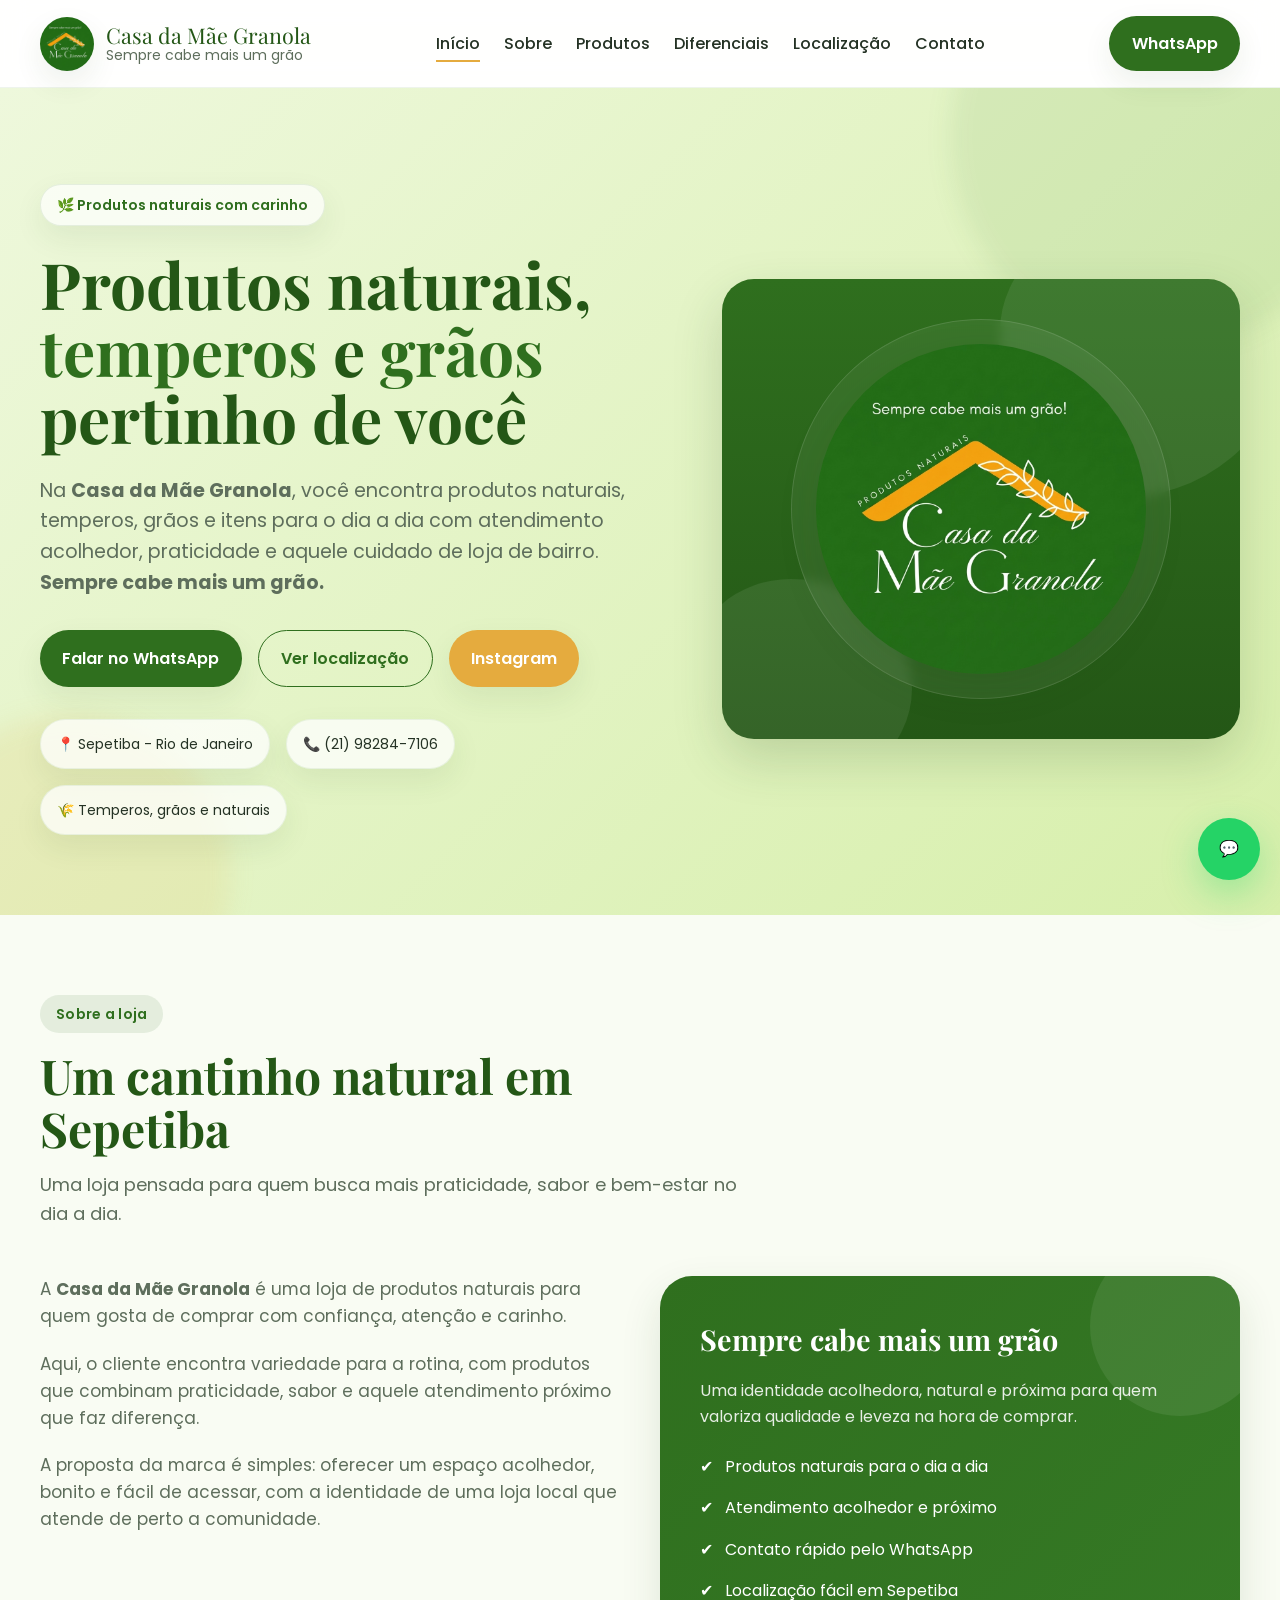
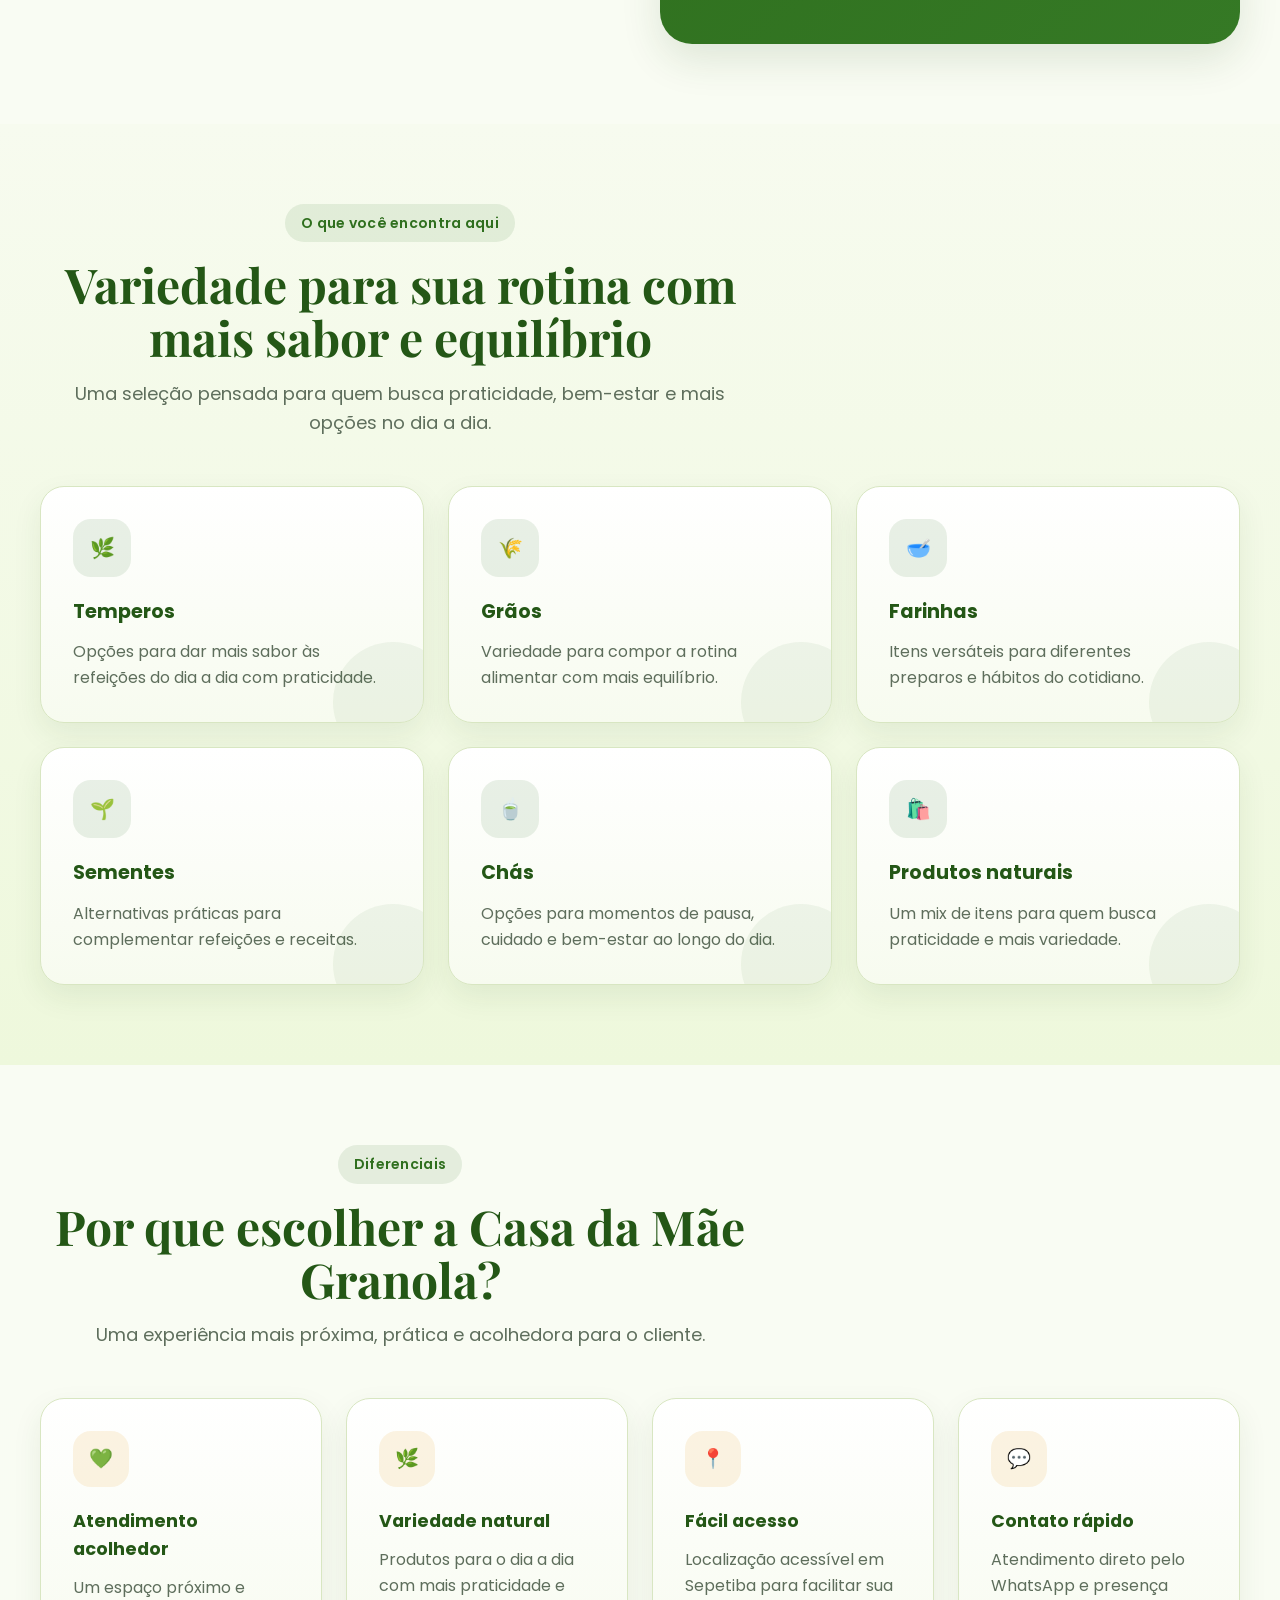
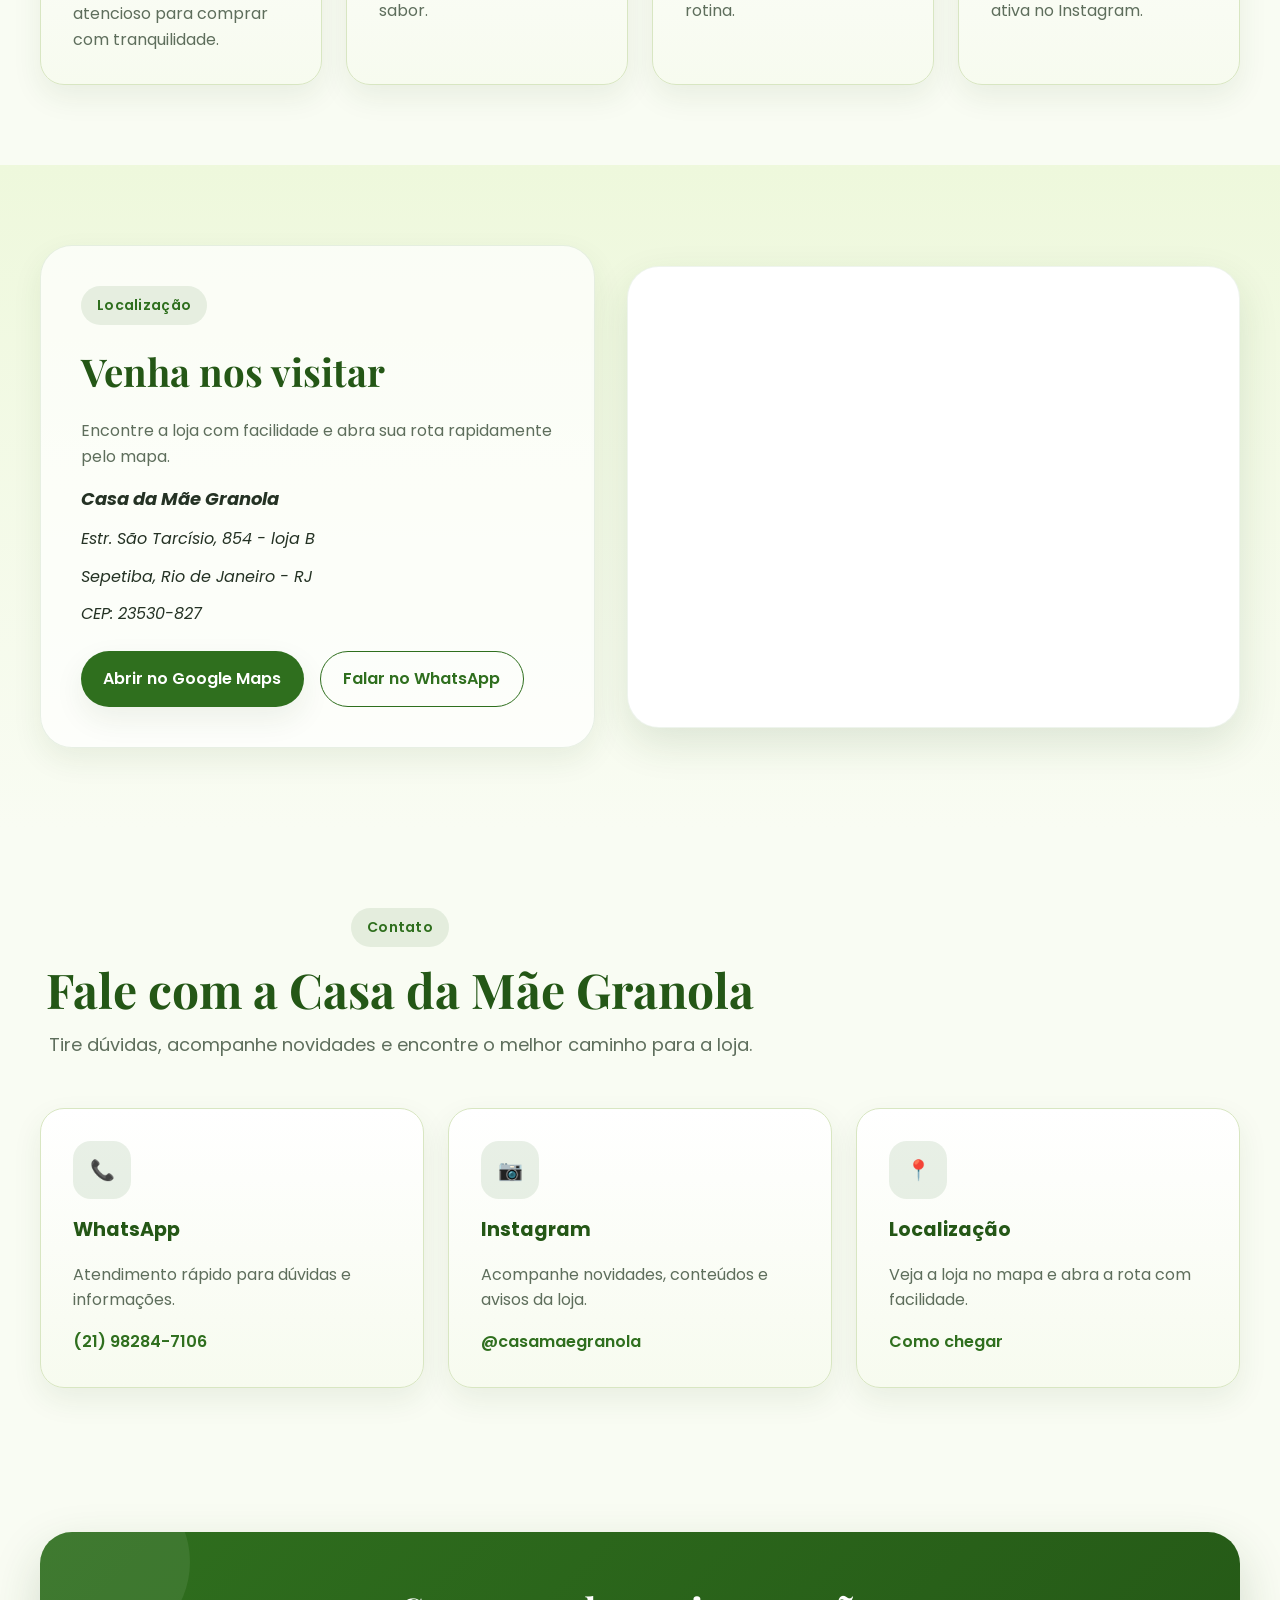
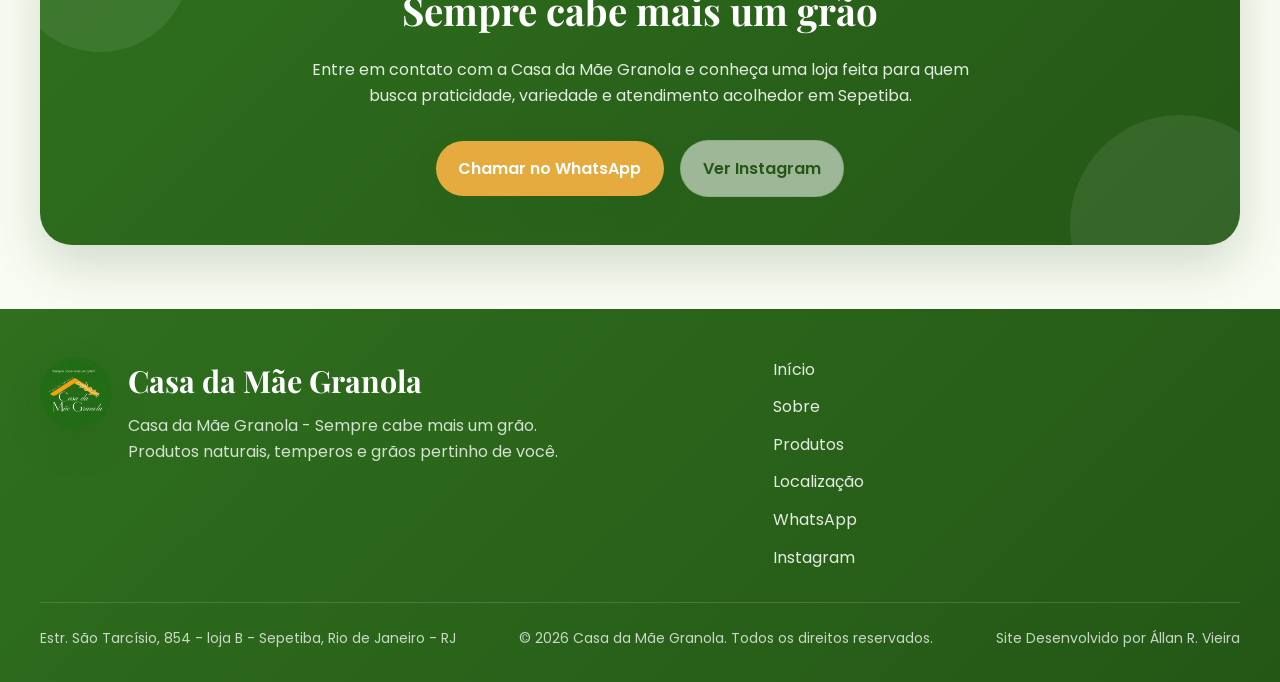
<file: index.html>
<!DOCTYPE html>
<html lang="pt-BR">
    <head>
    <meta charset="UTF-8" />
    <meta name="viewport" content="width=device-width, initial-scale=1.0" />

    <title>Casa da Mãe Granola | Produtos Naturais</title>
<script type="application/ld+json">
{
  "@context": "https://schema.org",
  "@type": "HealthFoodStore",
  "@id": "https://casa-mae-granola.netlify.app/#localbusiness",
  "name": "Casa da Mãe Granola",
  "alternateName": "Casa da Mãe Granola - Sempre cabe mais um grão",
  "description": "Loja de produtos naturais, temperos, grãos e itens para o dia a dia em Sepetiba, Rio de Janeiro.",
  "slogan": "Sempre cabe mais um grão",
  "url": "https://casa-mae-granola.netlify.app/",
  "image": "https://casa-mae-granola.netlify.app/assets/images/logo.png",
  "telephone": "+55 21 98284-7106",
  "address": {
    "@type": "PostalAddress",
    "streetAddress": "Estr. São Tarcísio, 854 - loja B",
    "addressLocality": "Rio de Janeiro",
    "addressRegion": "RJ",
    "postalCode": "23530-827",
    "addressCountry": "BR"
  },
  "areaServed": {
    "@type": "AdministrativeArea",
    "name": "Sepetiba"
  },
  "sameAs": [
    "https://www.instagram.com/casamaegranola/"
  ],
  "hasMap": "https://share.google/hAyukfzWMMVyBGpOT"
}
</script>

    <meta
        name="description"
        content="Casa da Mãe Granola - produtos naturais, temperos e grãos em Sepetiba. Fale pelo WhatsApp, veja a localização e acompanhe no Instagram."
    />
    <meta
        name="keywords"
        content="produtos naturais, temperos, grãos, Sepetiba, Rio de Janeiro, Casa da Mãe Granola"
    />
    <meta name="author" content="Casa da Mãe Granola" />
    <meta name="theme-color" content="#2f6f1e" />

    <!-- Open Graph -->
    <meta property="og:title" content="Casa da Mãe Granola" />
    <meta
        property="og:description"
        content="Sempre cabe mais um grão. Produtos naturais, temperos e grãos pertinho de você."
    />
    <meta property="og:type" content="website" />
    <meta property="og:locale" content="pt_BR" />
    <meta property="og:image" content="./assets/images/logo.png" />

    <!-- Fontes -->
    <link rel="preconnect" href="https://fonts.googleapis.com" />
    <link rel="preconnect" href="https://fonts.gstatic.com" crossorigin />
    <link
        href="https://fonts.googleapis.com/css2?family=Playfair+Display:wght@500;600;700&family=Poppins:wght@400;500;600;700&display=swap"
        rel="stylesheet"
    />

    <!-- Favicons -->
    <link rel="icon" type="image/png" href="/favicon-96x96.png" sizes="96x96" />
    <link rel="icon" type="image/svg+xml" href="/favicon.svg" />
    <link rel="shortcut icon" href="/favicon.ico" />
    <link rel="apple-touch-icon" sizes="180x180" href="/apple-touch-icon.png" />
    <meta name="apple-mobile-web-app-title" content="Casa da Mãe Granola" />
    <link rel="manifest" href="/site.webmanifest" />

    <!-- CSS -->
    <link rel="stylesheet" href="./css/reset.css" />
    <link rel="stylesheet" href="./css/variables.css" />
    <link rel="stylesheet" href="./css/style.css" />
    <link rel="stylesheet" href="./css/responsive.css" />

    
    <!-- JS -->
    <script src="./js/main.js" defer></script>
    </head>

  <body>
    <!-- HEADER -->
    <header class="header">
  <nav class="nav" aria-label="Navegação principal">
    <div class="container nav__wrapper">
      <a href="#inicio" class="brand">
        <img
          src="./assets/images/logo.png"
          alt="Logo da Casa da Mãe Granola"
          class="brand__logo"
        />
        <div class="brand__text">
          <span class="brand__name">Casa da Mãe Granola</span>
          <span class="brand__slogan">Sempre cabe mais um grão</span>
        </div>
      </a>

      <button
        class="nav__toggle"
        type="button"
        aria-label="Abrir menu"
        aria-expanded="false"
        aria-controls="menu-principal"
      >
        ☰
      </button>

      <div class="nav__menu" id="menu-principal">
        <a href="#inicio" class="nav__link is-active">Início</a>
        <a href="#sobre" class="nav__link">Sobre</a>
        <a href="#produtos" class="nav__link">Produtos</a>
        <a href="#diferenciais" class="nav__link">Diferenciais</a>
        <a href="#localizacao" class="nav__link">Localização</a>
        <a href="#contato" class="nav__link">Contato</a>
      </div>

      <div class="nav__cta">
        <a
          href="https://wa.me/5521982847106"
          class="btn btn--primary"
          target="_blank"
          rel="noopener noreferrer"
        >
          WhatsApp
        </a>
      </div>
    </div>
  </nav>
</header>

    <main>
      <!-- HERO -->
      <section class="hero" aria-labelledby="hero-title" id="inicio">
        <div class="container hero__wrapper" >
          <div class="hero__content">
            <div class="hero__badge">🌿 Produtos naturais com carinho</div>

            <h1 class="hero__title" id="hero-title">
              Produtos naturais, <strong>temperos</strong> e
              <strong>grãos</strong> pertinho de você
            </h1>

            <p class="hero__text">
              Na <strong>Casa da Mãe Granola</strong>, você encontra produtos
              naturais, temperos, grãos e itens para o dia a dia com atendimento
              acolhedor, praticidade e aquele cuidado de loja de bairro.
              <strong>Sempre cabe mais um grão.</strong>
            </p>

            <div class="hero__actions">
              <a
                href="https://wa.me/5521982847106"
                class="btn btn--primary"
                target="_blank"
                rel="noopener noreferrer"
              >
                Falar no WhatsApp
              </a>

              <a href="#localizacao" class="btn btn--outline">
                Ver localização
              </a>

              <a
                href="https://www.instagram.com/casamaegranola/"
                class="btn btn--secondary"
                target="_blank"
                rel="noopener noreferrer"
              >
                Instagram
              </a>
            </div>

            <div class="hero__meta">
              <div class="hero__meta-item">📍 Sepetiba - Rio de Janeiro</div>
              <div class="hero__meta-item">📞 (21) 98284-7106</div>
              <div class="hero__meta-item">🌾 Temperos, grãos e naturais</div>
            </div>
          </div>

          <div class="hero__visual">
            <div class="hero__visual-card">
              <div class="hero__logo-wrap">
                <img
                  src="./assets/images/logo.png"
                  alt="Logo da Casa da Mãe Granola em destaque"
                  class="hero__logo"
                />
              </div>
            </div>
          </div>
        </div>
      </section>

      <!-- SOBRE -->
      <section class="about section section--light" id="sobre">
        <div class="container">
          <div class="section-heading">
            <span class="section-tag">Sobre a loja</span>
            <h2>Um cantinho natural em Sepetiba</h2>
            <p>
              Uma loja pensada para quem busca mais praticidade, sabor e
              bem-estar no dia a dia.
            </p>
          </div>

          <div class="about__grid">
            <div class="about__content">
              <p>
                A <strong>Casa da Mãe Granola</strong> é uma loja de produtos
                naturais para quem gosta de comprar com confiança, atenção e
                carinho.
              </p>

              <p>
                Aqui, o cliente encontra variedade para a rotina, com produtos
                que combinam praticidade, sabor e aquele atendimento próximo que
                faz diferença.
              </p>

              <p>
                A proposta da marca é simples: oferecer um espaço acolhedor,
                bonito e fácil de acessar, com a identidade de uma loja local
                que atende de perto a comunidade.
              </p>
            </div>

            <aside class="about__box" aria-label="Resumo da proposta da loja">
              <h3>Sempre cabe mais um grão</h3>
              <p>
                Uma identidade acolhedora, natural e próxima para quem valoriza
                qualidade e leveza na hora de comprar.
              </p>

              <ul class="about__list">
                <li><span>✔</span><span>Produtos naturais para o dia a dia</span></li>
                <li><span>✔</span><span>Atendimento acolhedor e próximo</span></li>
                <li><span>✔</span><span>Contato rápido pelo WhatsApp</span></li>
                <li><span>✔</span><span>Localização fácil em Sepetiba</span></li>
              </ul>
            </aside>
          </div>
        </div>
      </section>

      <!-- PRODUTOS -->
      <section class="products section section--green" id="produtos">
        <div class="container">
          <div class="section-heading text-center">
            <span class="section-tag">O que você encontra aqui</span>
            <h2>Variedade para sua rotina com mais sabor e equilíbrio</h2>
            <p>
              Uma seleção pensada para quem busca praticidade, bem-estar e mais
              opções no dia a dia.
            </p>
          </div>

          <div class="products__grid">
            <article class="card product-card">
              <div class="product-card__icon">🌿</div>
              <h3>Temperos</h3>
              <p>
                Opções para dar mais sabor às refeições do dia a dia com
                praticidade.
              </p>
            </article>

            <article class="card product-card">
              <div class="product-card__icon">🌾</div>
              <h3>Grãos</h3>
              <p>
                Variedade para compor a rotina alimentar com mais equilíbrio.
              </p>
            </article>

            <article class="card product-card">
              <div class="product-card__icon">🥣</div>
              <h3>Farinhas</h3>
              <p>
                Itens versáteis para diferentes preparos e hábitos do
                cotidiano.
              </p>
            </article>

            <article class="card product-card">
              <div class="product-card__icon">🌱</div>
              <h3>Sementes</h3>
              <p>
                Alternativas práticas para complementar refeições e receitas.
              </p>
            </article>

            <article class="card product-card">
              <div class="product-card__icon">🍵</div>
              <h3>Chás</h3>
              <p>
                Opções para momentos de pausa, cuidado e bem-estar ao longo do
                dia.
              </p>
            </article>

            <article class="card product-card">
              <div class="product-card__icon">🛍️</div>
              <h3>Produtos naturais</h3>
              <p>
                Um mix de itens para quem busca praticidade e mais variedade.
              </p>
            </article>
          </div>
        </div>
      </section>

      <!-- DIFERENCIAIS -->
      <section class="benefits section section--light" id="diferenciais">
        <div class="container">
          <div class="section-heading text-center">
            <span class="section-tag">Diferenciais</span>
            <h2>Por que escolher a Casa da Mãe Granola?</h2>
            <p>
              Uma experiência mais próxima, prática e acolhedora para o cliente.
            </p>
          </div>

          <div class="benefits__grid">
            <article class="card benefit-card">
              <div class="benefit-card__icon">💚</div>
              <h3>Atendimento acolhedor</h3>
              <p>
                Um espaço próximo e atencioso para comprar com tranquilidade.
              </p>
            </article>

            <article class="card benefit-card">
              <div class="benefit-card__icon">🌿</div>
              <h3>Variedade natural</h3>
              <p>
                Produtos para o dia a dia com mais praticidade e sabor.
              </p>
            </article>

            <article class="card benefit-card">
              <div class="benefit-card__icon">📍</div>
              <h3>Fácil acesso</h3>
              <p>
                Localização acessível em Sepetiba para facilitar sua rotina.
              </p>
            </article>

            <article class="card benefit-card">
              <div class="benefit-card__icon">💬</div>
              <h3>Contato rápido</h3>
              <p>
                Atendimento direto pelo WhatsApp e presença ativa no Instagram.
              </p>
            </article>
          </div>
        </div>
      </section>

      <!-- LOCALIZAÇÃO -->
      <section class="location section section--green" id="localizacao">
        <div class="container location__wrapper">
          <div class="location__info">
            <span class="section-tag">Localização</span>
            <h2>Venha nos visitar</h2>
            <p>
              Encontre a loja com facilidade e abra sua rota rapidamente pelo
              mapa.
            </p>

            <address class="location__address">
              <strong>Casa da Mãe Granola</strong>
              <span>Estr. São Tarcísio, 854 - loja B</span>
              <span>Sepetiba, Rio de Janeiro - RJ</span>
              <span>CEP: 23530-827</span>
            </address>

            <div class="location__actions">
              <a
                href="https://share.google/hAyukfzWMMVyBGpOT"
                class="btn btn--primary"
                target="_blank"
                rel="noopener noreferrer"
              >
                Abrir no Google Maps
              </a>

              <a
                href="https://wa.me/5521982847106"
                class="btn btn--outline"
                target="_blank"
                rel="noopener noreferrer"
              >
                Falar no WhatsApp
              </a>
            </div>
          </div>

          <div class="location__map">
            <iframe
              src="https://www.google.com/maps/embed?pb=!1m18!1m12!1m3!1d918.2997459625!2d-43.689264660118866!3d-22.979709247539127!2m3!1f0!2f0!3f0!3m2!1i1024!2i768!4f13.1!3m3!1m2!1s0x9bf1f60f7d0a13%3A0x73dc154243d7b686!2sCasa%20da%20m%C3%A3e%20Granola!5e0!3m2!1spt-BR!2sbr!4v1780497901758!5m2!1spt-BR!2sbr"
              width="600"
              height="450"
              style="border: 0"
              allowfullscreen=""
              loading="lazy"
              referrerpolicy="no-referrer-when-downgrade"
              title="Mapa da Casa da Mãe Granola"
            ></iframe>
          </div>
        </div>
      </section>

      <!-- CONTATO -->
      <section class="contact section section--light" id="contato">
        <div class="container">
          <div class="section-heading text-center">
            <span class="section-tag">Contato</span>
            <h2>Fale com a Casa da Mãe Granola</h2>
            <p>
              Tire dúvidas, acompanhe novidades e encontre o melhor caminho para
              a loja.
            </p>
          </div>

          <div class="contact__grid">
            <a
              href="https://wa.me/5521982847106"
              class="card contact-card"
              target="_blank"
              rel="noopener noreferrer"
            >
              <div class="contact-card__icon">📞</div>
              <h3>WhatsApp</h3>
              <p>Atendimento rápido para dúvidas e informações.</p>
              <span class="contact-card__link">(21) 98284-7106</span>
            </a>

            <a
              href="https://www.instagram.com/casamaegranola/"
              class="card contact-card"
              target="_blank"
              rel="noopener noreferrer"
            >
              <div class="contact-card__icon">📷</div>
              <h3>Instagram</h3>
              <p>Acompanhe novidades, conteúdos e avisos da loja.</p>
              <span class="contact-card__link">@casamaegranola</span>
            </a>

            <a
              href="https://share.google/hAyukfzWMMVyBGpOT"
              class="card contact-card"
              target="_blank"
              rel="noopener noreferrer"
            >
              <div class="contact-card__icon">📍</div>
              <h3>Localização</h3>
              <p>Veja a loja no mapa e abra a rota com facilidade.</p>
              <span class="contact-card__link">Como chegar</span>
            </a>
          </div>
        </div>
      </section>

      <!-- CTA FINAL -->
      <section class="cta-final section section--light" aria-labelledby="cta-final-title">
        <div class="container">
          <div class="cta-final__box">
            <div class="cta-final__content">
              <h2 id="cta-final-title">Sempre cabe mais um grão</h2>
              <p>
                Entre em contato com a Casa da Mãe Granola e conheça uma loja
                feita para quem busca praticidade, variedade e atendimento
                acolhedor em Sepetiba.
              </p>

              <div class="cta-final__actions">
                <a
                  href="https://wa.me/5521982847106"
                  class="btn btn--secondary"
                  target="_blank"
                  rel="noopener noreferrer"
                >
                  Chamar no WhatsApp
                </a>

                <a
                  href="https://www.instagram.com/casamaegranola/"
                  class="btn btn--ghost"
                  target="_blank"
                  rel="noopener noreferrer"
                >
                  Ver Instagram
                </a>
              </div>
            </div>
          </div>
        </div>
      </section>
    </main>

    <!-- FOOTER -->
    <footer class="footer">
      <div class="container">
        <div class="footer__top">
          <div class="footer__brand">
            <img
              src="./assets/images/logo.png"
              alt="Logo da Casa da Mãe Granola no rodapé"
              class="footer__logo"
            />

            <div class="footer__brand-text">
              <h3>Casa da Mãe Granola</h3>
              <p>Casa da Mãe Granola - Sempre cabe mais um grão.</p>
              <p>Produtos naturais, temperos e grãos pertinho de você.</p>
            </div>
          </div>

          <div class="footer__links">
            <a href="#inicio">Início</a>
            <a href="#sobre">Sobre</a>
            <a href="#produtos">Produtos</a>
            <a href="#localizacao">Localização</a>
            <a
              href="https://wa.me/5521982847106"
              target="_blank"
              rel="noopener noreferrer"
            >
              WhatsApp
            </a>
            <a
              href="https://www.instagram.com/casamaegranola/"
              target="_blank"
              rel="noopener noreferrer"
            >
              Instagram
            </a>
          </div>
        </div>

        <div class="footer__bottom">
          <p>Estr. São Tarcísio, 854 - loja B - Sepetiba, Rio de Janeiro - RJ</p>
          <p>© 2026 Casa da Mãe Granola. Todos os direitos reservados.</p>
          <a
          href="https://linkedin.com/in/allanrvieira"
          target="_blank"
          rel="noopener noreferrer">
          Site Desenvolvido por Állan R. Vieira
          </a>
        </div>
      </div>
    </footer>

    <!-- BOTÃO FLUTUANTE WHATSAPP -->
    <a
      href="https://wa.me/5521982847106"
      class="floating-whatsapp"
      target="_blank"
      rel="noopener noreferrer"
      aria-label="Conversar no WhatsApp"
      title="Conversar no WhatsApp"
    >
      💬
    </a>
  </body>
</html>
</file>
<file: css/variables.css>
/* =========================
   VARIABLES CSS
   ========================= */

:root {
  /* Cores principais da marca */
  --color-primary: #2f6f1e;
  --color-primary-dark: #245716;
  --color-primary-soft: #3e8a2b;

  --color-secondary: #b8dc7e;
  --color-secondary-light: #d7efab;
  --color-secondary-extra-light: #eef8dc;

  --color-accent: #e5ab3e;
  --color-accent-dark: #cf9326;

  --color-white: #ffffff;
  --color-black: #111111;

  --color-text: #243224;
  --color-text-soft: #5e6e5c;
  --color-border: #d8e6c2;
  --color-surface: #f9fcf3;

  /* Gradientes */
  --gradient-hero: linear-gradient(135deg, #eef8dc 0%, #d7efab 100%);
  --gradient-card: linear-gradient(180deg, #ffffff 0%, #f7fbef 100%);
  --gradient-footer: linear-gradient(135deg, #2f6f1e 0%, #245716 100%);

  /* Tipografia */
  --font-title: "Playfair Display", Georgia, "Times New Roman", serif;
  --font-body: "Poppins", Arial, Helvetica, sans-serif;

  /* Tamanhos de fonte */
  --fs-xs: 0.75rem;
  --fs-sm: 0.875rem;
  --fs-base: 1rem;
  --fs-md: 1.125rem;
  --fs-lg: 1.25rem;
  --fs-xl: 1.5rem;
  --fs-2xl: 2rem;
  --fs-3xl: 2.75rem;
  --fs-4xl: 3.5rem;

  /* Peso */
  --fw-regular: 400;
  --fw-medium: 500;
  --fw-semibold: 600;
  --fw-bold: 700;

  /* Espaçamentos */
  --space-1: 0.25rem;
  --space-2: 0.5rem;
  --space-3: 0.75rem;
  --space-4: 1rem;
  --space-5: 1.25rem;
  --space-6: 1.5rem;
  --space-8: 2rem;
  --space-10: 2.5rem;
  --space-12: 3rem;
  --space-16: 4rem;
  --space-20: 5rem;
  --space-24: 6rem;

  /* Bordas */
  --radius-sm: 10px;
  --radius-md: 16px;
  --radius-lg: 24px;
  --radius-xl: 32px;
  --radius-pill: 999px;

  /* Sombra */
  --shadow-soft: 0 12px 30px rgba(34, 71, 28, 0.08);
  --shadow-medium: 0 16px 40px rgba(34, 71, 28, 0.12);
  --shadow-strong: 0 20px 50px rgba(34, 71, 28, 0.18);

  /* Layout */
  --container-width: 1200px;
  --header-height: 88px;

  /* Transições */
  --transition-fast: 0.2s ease;
  --transition-base: 0.3s ease;
  --transition-slow: 0.45s ease;
}
</file>
<file: css/style.css>
/* =========================
   BASE
   ========================= */

body {
  font-family: var(--font-body);
  font-size: var(--fs-base);
  font-weight: var(--fw-regular);
  line-height: 1.6;
  color: var(--color-text);
  background-color: var(--color-surface);
  padding-top: var(--header-height);
}

html {
  scroll-behavior: smooth;
}

section[id] {
  scroll-margin-top: calc(var(--header-height) + 24px);
}

html,
body {
  overflow-x: hidden;
}

main {
  display: block;
}

section[id] {
  scroll-margin-top: calc(var(--header-height) + 24px);
}

.container {
  width: min(100% - 2rem, var(--container-width));
  margin-inline: auto;
}

.section {
  padding: var(--space-20) 0;
  position: relative;
}

.section--light {
  background-color: var(--color-surface);
}

.section--green {
  background: linear-gradient(180deg, #f7fbef 0%, #eef8dc 100%);
}

.section-heading {
  max-width: 720px;
  margin-bottom: var(--space-12);
}

.section-tag {
  display: inline-flex;
  align-items: center;
  gap: var(--space-2);
  padding: 0.5rem 1rem;
  border-radius: var(--radius-pill);
  background-color: rgba(47, 111, 30, 0.1);
  color: var(--color-primary);
  font-size: var(--fs-sm);
  font-weight: var(--fw-semibold);
  letter-spacing: 0.02em;
  margin-bottom: var(--space-4);
}

.section-heading h2 {
  font-family: var(--font-title);
  font-size: clamp(2rem, 4vw, 3rem);
  line-height: 1.1;
  color: var(--color-primary-dark);
  margin-bottom: var(--space-4);
}

.section-heading p {
  font-size: var(--fs-md);
  color: var(--color-text-soft);
}

.highlight {
  color: var(--color-primary);
}

.text-center {
  text-align: center;
}

.muted {
  color: var(--color-text-soft);
}

/* =========================
   BOTÕES
   ========================= */

.btn {
  display: inline-flex;
  align-items: center;
  justify-content: center;
  gap: var(--space-2);
  min-height: 52px;
  padding: 0.9rem 1.4rem;
  border-radius: var(--radius-pill);
  font-weight: var(--fw-semibold);
  font-size: var(--fs-base);
  transition:
    transform var(--transition-base),
    box-shadow var(--transition-base),
    background-color var(--transition-base),
    color var(--transition-base),
    border-color var(--transition-base);
}

.btn:hover {
  transform: translateY(-2px);
}

.btn--primary {
  background-color: var(--color-primary);
  color: var(--color-white);
  box-shadow: var(--shadow-soft);
}

.btn--primary:hover {
  background-color: var(--color-primary-dark);
  box-shadow: var(--shadow-medium);
}

.btn--secondary {
  background-color: var(--color-accent);
  color: var(--color-white);
  box-shadow: var(--shadow-soft);
}

.btn--secondary:hover {
  background-color: var(--color-accent-dark);
  box-shadow: var(--shadow-medium);
}

.btn--outline {
  border: 1.5px solid var(--color-primary);
  color: var(--color-primary);
  background-color: transparent;
}

.btn--outline:hover {
  background-color: rgba(47, 111, 30, 0.08);
}

.btn--ghost {
  background-color: rgba(255, 255, 255, 0.55);
  color: var(--color-primary-dark);
  border: 1px solid rgba(47, 111, 30, 0.14);
}

.btn--ghost:hover {
  background-color: rgba(255, 255, 255, 0.9);
}

/* =========================
   CARDS
   ========================= */

.card {
  background: var(--gradient-card);
  border: 1px solid var(--color-border);
  border-radius: var(--radius-lg);
  padding: var(--space-8);
  box-shadow: var(--shadow-soft);
  transition:
    transform var(--transition-base),
    box-shadow var(--transition-base),
    border-color var(--transition-base);
}

.card:hover {
  transform: translateY(-4px);
  box-shadow: var(--shadow-medium);
  border-color: rgba(47, 111, 30, 0.18);
}

/* =========================
   HEADER
   ========================= */

.header {
  position: fixed;
  top: 0;
  left: 0;
  width: 100%;
  z-index: 1000;
  height: var(--header-height);
  background-color: rgba(255, 255, 255, 0.92);
  backdrop-filter: blur(12px);
  border-bottom: 1px solid rgba(47, 111, 30, 0.08);
  transition:
    background-color var(--transition-base),
    box-shadow var(--transition-base),
    border-color var(--transition-base);
}

.header.is-scrolled {
  box-shadow: 0 8px 24px rgba(34, 71, 28, 0.08);
  border-color: rgba(47, 111, 30, 0.12);
}

.nav {
  height: 100%;
}

.nav__wrapper {
  height: 100%;
  display: flex;
  align-items: center;
  justify-content: space-between;
  gap: var(--space-6);
}

.brand {
  display: inline-flex;
  align-items: center;
  gap: var(--space-3);
  min-width: 0;
}

.brand__logo {
  width: 54px;
  height: 54px;
  border-radius: 50%;
  object-fit: cover;
  flex-shrink: 0;
  box-shadow: var(--shadow-soft);
}

.brand__text {
  display: flex;
  flex-direction: column;
  line-height: 1.1;
}

.brand__name {
  font-family: var(--font-title);
  font-size: 1.35rem;
  color: var(--color-primary-dark);
}

.brand__slogan {
  font-size: var(--fs-sm);
  color: var(--color-text-soft);
}

.nav__menu {
  display: flex;
  align-items: center;
  gap: var(--space-6);
}

.nav__link {
  position: relative;
  font-weight: var(--fw-medium);
  color: var(--color-text);
  transition: color var(--transition-base);
}

.nav__link::after {
  content: "";
  position: absolute;
  left: 0;
  bottom: -0.35rem;
  width: 100%;
  height: 2px;
  background-color: var(--color-accent);
  transform: scaleX(0);
  transform-origin: center;
  transition: transform var(--transition-base);
}

.nav__link:hover {
  color: var(--color-primary);
}

.nav__link:hover::after,
.nav__link.is-active::after {
  transform: scaleX(1);
}

.nav__cta {
  display: flex;
  align-items: center;
  gap: var(--space-3);
}

.nav__toggle {
  display: none;
  width: 46px;
  height: 46px;
  border-radius: 50%;
  border: 1px solid rgba(47, 111, 30, 0.12);
  background-color: var(--color-white);
  color: var(--color-primary-dark);
  font-size: 1.1rem;
  box-shadow: var(--shadow-soft);
}

/* =========================
   HERO
   ========================= */

.hero {
  position: relative;
  background: var(--gradient-hero);
  padding: calc(var(--space-20) + 1rem) 0 var(--space-20);
  overflow: hidden;
}

.hero::before,
.hero::after {
  content: "";
  position: absolute;
  border-radius: 50%;
  pointer-events: none;
  filter: blur(12px);
}

.hero::before {
  width: 420px;
  height: 420px;
  background: rgba(47, 111, 30, 0.08);
  top: -160px;
  right: -90px;
}

.hero::after {
  width: 320px;
  height: 320px;
  background: rgba(229, 171, 62, 0.12);
  left: -90px;
  bottom: -120px;
}

.hero__wrapper {
  position: relative;
  z-index: 1;
  display: grid;
  grid-template-columns: 1.1fr 0.9fr;
  gap: var(--space-12);
  align-items: center;
}

.hero__content {
  max-width: 680px;
}

.hero__badge {
  display: inline-flex;
  align-items: center;
  gap: var(--space-2);
  padding: 0.55rem 1rem;
  border-radius: var(--radius-pill);
  background-color: rgba(255, 255, 255, 0.7);
  border: 1px solid rgba(47, 111, 30, 0.1);
  color: var(--color-primary);
  font-size: var(--fs-sm);
  font-weight: var(--fw-semibold);
  margin-bottom: var(--space-6);
  box-shadow: var(--shadow-soft);
}

.hero__title {
  font-family: var(--font-title);
  font-size: clamp(2.5rem, 5vw, 4.5rem);
  line-height: 1.05;
  color: var(--color-primary-dark);
  margin-bottom: var(--space-6);
}

.hero__title strong {
  color: var(--color-primary);
}

.hero__text {
  font-size: clamp(1rem, 1vw + 0.9rem, 1.2rem);
  color: var(--color-text-soft);
  margin-bottom: var(--space-8);
  max-width: 58ch;
}

.hero__actions {
  display: flex;
  flex-wrap: wrap;
  gap: var(--space-4);
  margin-bottom: var(--space-8);
}

.hero__meta {
  display: flex;
  flex-wrap: wrap;
  gap: var(--space-4);
}

.hero__meta-item {
  display: inline-flex;
  align-items: center;
  gap: var(--space-2);
  padding: 0.8rem 1rem;
  border-radius: var(--radius-pill);
  background-color: rgba(255, 255, 255, 0.75);
  border: 1px solid rgba(47, 111, 30, 0.08);
  color: var(--color-text);
  box-shadow: var(--shadow-soft);
  font-size: var(--fs-sm);
}

.hero__visual {
  position: relative;
}

.hero__visual-card {
  position: relative;
  background: linear-gradient(180deg, #2f6f1e 0%, #245716 100%);
  border-radius: var(--radius-xl);
  padding: var(--space-8);
  min-height: 460px;
  display: flex;
  align-items: center;
  justify-content: center;
  overflow: hidden;
  box-shadow: var(--shadow-strong);
}

.hero__visual-card::before,
.hero__visual-card::after {
  content: "";
  position: absolute;
  border-radius: 45% 55% 60% 40% / 40% 50% 50% 60%;
  background-color: rgba(255, 255, 255, 0.08);
}

.hero__visual-card::before {
  width: 280px;
  height: 280px;
  top: -60px;
  right: -40px;
}

.hero__visual-card::after {
  width: 220px;
  height: 220px;
  bottom: -60px;
  left: -30px;
}

.hero__logo-wrap {
  position: relative;
  z-index: 1;
  width: min(100%, 380px);
  background-color: rgba(255, 255, 255, 0.06);
  border: 1px solid rgba(255, 255, 255, 0.12);
  backdrop-filter: blur(6px);
  border-radius: 50%;
  padding: var(--space-6);
}

.hero__logo {
  width: 100%;
  aspect-ratio: 1 / 1;
  object-fit: cover;
  border-radius: 50%;
  box-shadow: var(--shadow-medium);
}

/* =========================
   SOBRE
   ========================= */

.about {
  padding: var(--space-20) 0;
}

.about__grid {
  display: grid;
  grid-template-columns: 1fr 1fr;
  gap: var(--space-10);
  align-items: stretch;
}

.about__content,
.about__box {
  height: 100%;
}

.about__content p {
  font-size: 1.06rem;
  color: var(--color-text-soft);
  margin-bottom: var(--space-5);
}

.about__box {
  background: linear-gradient(135deg, #2f6f1e 0%, #357925 100%);
  color: var(--color-white);
  padding: var(--space-10);
  border-radius: var(--radius-xl);
  box-shadow: var(--shadow-medium);
  position: relative;
  overflow: hidden;
}

.about__box::before {
  content: "";
  position: absolute;
  width: 180px;
  height: 180px;
  border-radius: 50%;
  background-color: rgba(255, 255, 255, 0.08);
  top: -40px;
  right: -30px;
}

.about__box h3 {
  position: relative;
  z-index: 1;
  font-family: var(--font-title);
  font-size: 1.8rem;
  margin-bottom: var(--space-4);
}

.about__box p {
  position: relative;
  z-index: 1;
  color: rgba(255, 255, 255, 0.88);
}

.about__list {
  position: relative;
  z-index: 1;
  display: grid;
  gap: var(--space-4);
  margin-top: var(--space-6);
}

.about__list li {
  display: flex;
  align-items: flex-start;
  gap: var(--space-3);
}

/* =========================
   PRODUTOS
   ========================= */

.products {
  padding: var(--space-20) 0;
  background: linear-gradient(180deg, #f7fbef 0%, #eef8dc 100%);
}

.products__grid {
  display: grid;
  grid-template-columns: repeat(3, minmax(0, 1fr));
  gap: var(--space-6);
}

.product-card {
  position: relative;
  overflow: hidden;
}

.product-card::before {
  content: "";
  position: absolute;
  inset: auto -30px -40px auto;
  width: 120px;
  height: 120px;
  background-color: rgba(47, 111, 30, 0.06);
  border-radius: 50%;
}

.product-card__icon {
  width: 58px;
  height: 58px;
  border-radius: 18px;
  display: grid;
  place-items: center;
  background-color: rgba(47, 111, 30, 0.1);
  color: var(--color-primary);
  font-size: 1.25rem;
  margin-bottom: var(--space-5);
}

.product-card h3 {
  font-size: 1.2rem;
  color: var(--color-primary-dark);
  margin-bottom: var(--space-3);
}

.product-card p {
  color: var(--color-text-soft);
}

/* =========================
   DIFERENCIAIS
   ========================= */

.benefits {
  padding: var(--space-20) 0;
}

.benefits__grid {
  display: grid;
  grid-template-columns: repeat(4, minmax(0, 1fr));
  gap: var(--space-6);
}

.benefit-card {
  height: 100%;
}

.benefit-card__icon {
  width: 56px;
  height: 56px;
  display: grid;
  place-items: center;
  border-radius: 18px;
  background-color: rgba(229, 171, 62, 0.14);
  color: var(--color-accent-dark);
  margin-bottom: var(--space-5);
  font-size: 1.2rem;
}

.benefit-card h3 {
  color: var(--color-primary-dark);
  margin-bottom: var(--space-3);
  font-size: 1.1rem;
}

.benefit-card p {
  color: var(--color-text-soft);
}

/* =========================
   LOCALIZAÇÃO
   ========================= */

.location {
  padding: var(--space-20) 0;
  background: linear-gradient(180deg, #eef8dc 0%, #f9fcf3 100%);
}

.location__wrapper {
  display: grid;
  grid-template-columns: 0.95fr 1.05fr;
  gap: var(--space-8);
  align-items: center;
}

.location__info {
  background: rgba(255, 255, 255, 0.7);
  border: 1px solid rgba(47, 111, 30, 0.1);
  border-radius: var(--radius-xl);
  padding: var(--space-10);
  box-shadow: var(--shadow-soft);
}

.location__info h2 {
  font-family: var(--font-title);
  font-size: clamp(2rem, 3vw, 2.8rem);
  color: var(--color-primary-dark);
  margin-bottom: var(--space-4);
}

.location__info p {
  color: var(--color-text-soft);
  margin-bottom: var(--space-4);
}

.location__address {
  display: grid;
  gap: var(--space-3);
  margin-bottom: var(--space-6);
}

.location__address strong {
  color: var(--color-text);
  font-size: var(--fs-md);
}

.location__actions {
  display: flex;
  flex-wrap: wrap;
  gap: var(--space-4);
}

.location__map {
  min-height: 460px;
  border-radius: var(--radius-xl);
  overflow: hidden;
  box-shadow: var(--shadow-medium);
  border: 1px solid rgba(47, 111, 30, 0.08);
  background-color: var(--color-white);
}

.location__map iframe {
  display: block;
  width: 100%;
  height: 100%;
  min-height: 460px;
  border: 0;
}

/* =========================
   CONTATO
   ========================= */

.contact {
  padding: var(--space-20) 0;
}

.contact__grid {
  display: grid;
  grid-template-columns: repeat(3, minmax(0, 1fr));
  gap: var(--space-6);
}

.contact-card {
  position: relative;
  display: flex;
  flex-direction: column;
  gap: var(--space-4);
  min-height: 220px;
}

.contact-card__icon {
  width: 58px;
  height: 58px;
  border-radius: 18px;
  display: grid;
  place-items: center;
  background-color: rgba(47, 111, 30, 0.1);
  color: var(--color-primary);
  font-size: 1.25rem;
}

.contact-card h3 {
  color: var(--color-primary-dark);
  font-size: 1.2rem;
}

.contact-card p {
  color: var(--color-text-soft);
}

.contact-card__link {
  margin-top: auto;
  font-weight: var(--fw-semibold);
  color: var(--color-primary);
}

.contact-card:hover .contact-card__link {
  color: var(--color-accent-dark);
}

/* =========================
   CTA FINAL
   ========================= */

.cta-final {
  padding: var(--space-16) 0;
}

.cta-final__box {
  background: linear-gradient(135deg, #2f6f1e 0%, #245716 100%);
  color: var(--color-white);
  border-radius: var(--radius-xl);
  padding: var(--space-12);
  box-shadow: var(--shadow-strong);
  text-align: center;
  position: relative;
  overflow: hidden;
}

.cta-final__box::before,
.cta-final__box::after {
  content: "";
  position: absolute;
  border-radius: 50%;
  background-color: rgba(255, 255, 255, 0.08);
}

.cta-final__box::before {
  width: 180px;
  height: 180px;
  top: -60px;
  left: -30px;
}

.cta-final__box::after {
  width: 220px;
  height: 220px;
  bottom: -90px;
  right: -50px;
}

.cta-final__content {
  position: relative;
  z-index: 1;
}

.cta-final__content h2 {
  font-family: var(--font-title);
  font-size: clamp(2rem, 3vw, 3rem);
  margin-bottom: var(--space-4);
}

.cta-final__content p {
  max-width: 700px;
  margin: 0 auto var(--space-8);
  color: rgba(255, 255, 255, 0.88);
}

.cta-final__actions {
  display: flex;
  align-items: center;
  justify-content: center;
  flex-wrap: wrap;
  gap: var(--space-4);
}

/* =========================
   FOOTER
   ========================= */

.footer {
  background: var(--gradient-footer);
  color: var(--color-white);
  padding: var(--space-12) 0 var(--space-8);
}

.footer__top {
  display: grid;
  grid-template-columns: 1.2fr 0.8fr;
  gap: var(--space-8);
  align-items: start;
  padding-bottom: var(--space-8);
  border-bottom: 1px solid rgba(255, 255, 255, 0.14);
}

.footer__brand {
  display: flex;
  gap: var(--space-4);
  align-items: flex-start;
}

.footer__logo {
  width: 72px;
  height: 72px;
  border-radius: 50%;
  object-fit: cover;
  flex-shrink: 0;
  box-shadow: var(--shadow-medium);
}

.footer__brand-text h3 {
  font-family: var(--font-title);
  font-size: 1.9rem;
  margin-bottom: var(--space-2);
}

.footer__brand-text p {
  color: rgba(255, 255, 255, 0.8);
}

.footer__links {
  display: grid;
  gap: var(--space-3);
}

.footer__links a {
  color: rgba(255, 255, 255, 0.88);
  transition: color var(--transition-base);
}

.footer__links a:hover {
  color: #ffe2a3;
}

.footer__bottom {
  padding-top: var(--space-6);
  display: flex;
  flex-wrap: wrap;
  justify-content: space-between;
  gap: var(--space-4);
  color: rgba(255, 255, 255, 0.75);
  font-size: var(--fs-sm);
}

/* =========================
   WHATSAPP FLUTUANTE
   ========================= */

.floating-whatsapp {
  position: fixed;
  right: 20px;
  bottom: 20px;
  z-index: 999;
  width: 62px;
  height: 62px;
  border-radius: 50%;
  display: grid;
  place-items: center;
  background: #25d366;
  color: var(--color-white);
  box-shadow: 0 14px 36px rgba(37, 211, 102, 0.35);
  transition:
    transform var(--transition-base),
    box-shadow var(--transition-base);
}

.floating-whatsapp:hover {
  transform: translateY(-4px) scale(1.02);
  box-shadow: 0 18px 40px rgba(37, 211, 102, 0.42);
}

/* =========================
   UTILIDADES
   ========================= */

.visually-hidden {
  position: absolute !important;
  width: 1px !important;
  height: 1px !important;
  padding: 0 !important;
  margin: -1px !important;
  overflow: hidden !important;
  clip: rect(0, 0, 0, 0) !important;
  border: 0 !important;
}

.leaf-accent {
  position: absolute;
  pointer-events: none;
  opacity: 0.1;
  filter: blur(0.2px);
}
</file>
<file: css/responsive.css>
/* =========================
   RESPONSIVE CSS
   ========================= */

/* Desktop menor / notebook */
@media (max-width: 1100px) {
  .hero__wrapper {
    grid-template-columns: 1fr;
    gap: var(--space-10);
  }

  .hero__content {
    max-width: 100%;
  }

  .hero__visual {
    max-width: 640px;
    width: 100%;
    margin-inline: auto;
  }

  .about__grid,
  .location__wrapper,
  .footer__top {
    grid-template-columns: 1fr;
  }

  .benefits__grid {
    grid-template-columns: repeat(2, minmax(0, 1fr));
  }

  .contact__grid {
    grid-template-columns: repeat(2, minmax(0, 1fr));
  }
}

/* Tablet */
@media (max-width: 900px) {
  :root {
    --header-height: 82px;
  }

  .products__grid {
    grid-template-columns: repeat(2, minmax(0, 1fr));
  }

  .nav__menu {
    gap: var(--space-4);
  }

  .brand__name {
    font-size: 1.15rem;
  }

  .brand__slogan {
    font-size: 0.78rem;
  }
}

/* Mobile */
@media (max-width: 768px) {
  .container {
    width: min(100% - 1.25rem, var(--container-width));
  }

  .section,
  .about,
  .products,
  .benefits,
  .location,
  .contact,
  .cta-final {
    padding: var(--space-16) 0;
  }

  .header {
    height: var(--header-height);
  }

  .nav__toggle {
    display: inline-grid;
    place-items: center;
  }

  .nav__cta .btn {
    display: none;
  }

  .nav__menu {
    position: absolute;
    top: calc(100% + 10px);
    left: 1rem;
    right: 1rem;
    flex-direction: column;
    align-items: flex-start;
    gap: var(--space-4);
    padding: var(--space-6);
    border-radius: var(--radius-lg);
    background-color: rgba(255, 255, 255, 0.98);
    border: 1px solid rgba(47, 111, 30, 0.1);
    box-shadow: var(--shadow-medium);
    opacity: 0;
    visibility: hidden;
    transform: translateY(-10px);
    pointer-events: none;
    transition:
      opacity var(--transition-base),
      visibility var(--transition-base),
      transform var(--transition-base);
  }

  .nav__menu.is-open {
    opacity: 1;
    visibility: visible;
    transform: translateY(0);
    pointer-events: auto;
  }

  .nav__link {
    width: 100%;
    padding: 0.3rem 0;
  }

  .hero {
    padding-top: var(--space-16);
  }

  .hero__title {
    font-size: clamp(2.1rem, 7vw, 3.2rem);
  }

  .hero__text {
    font-size: 1rem;
  }

  .hero__actions,
  .hero__meta,
  .location__actions,
  .cta-final__actions {
    flex-direction: column;
    align-items: stretch;
  }

  .hero__actions .btn,
  .location__actions .btn,
  .cta-final__actions .btn {
    width: 100%;
  }

  .hero__visual-card {
    min-height: 360px;
    padding: var(--space-6);
  }

  .section-heading {
    margin-bottom: var(--space-8);
  }

  .section-heading h2,
  .location__info h2 {
    font-size: clamp(1.8rem, 6vw, 2.5rem);
  }

  .products__grid,
  .benefits__grid,
  .contact__grid {
    grid-template-columns: 1fr;
  }

  .card,
  .location__info,
  .cta-final__box,
  .about__box {
    padding: var(--space-8);
  }

  .location__map,
  .location__map iframe {
    min-height: 320px;
  }

  .footer__brand {
    flex-direction: column;
    align-items: flex-start;
  }

  .footer__bottom {
    flex-direction: column;
    align-items: flex-start;
  }

  .floating-whatsapp {
    width: 58px;
    height: 58px;
    right: 16px;
    bottom: 16px;
  }
}

/* Mobile pequeno */
@media (max-width: 480px) {
  :root {
    --header-height: 78px;
  }

  .brand__logo {
    width: 46px;
    height: 46px;
  }

  .brand__name {
    font-size: 1rem;
  }

  .brand__slogan {
    display: none;
  }

  .hero__badge,
  .hero__meta-item,
  .section-tag {
    font-size: 0.78rem;
  }

  .hero__visual-card {
    min-height: 300px;
  }

  .hero__logo-wrap {
    width: min(100%, 280px);
  }

  .card,
  .location__info,
  .about__box,
  .cta-final__box {
    border-radius: 20px;
  }

  .contact-card {
    min-height: auto;
  }
}
</file>
